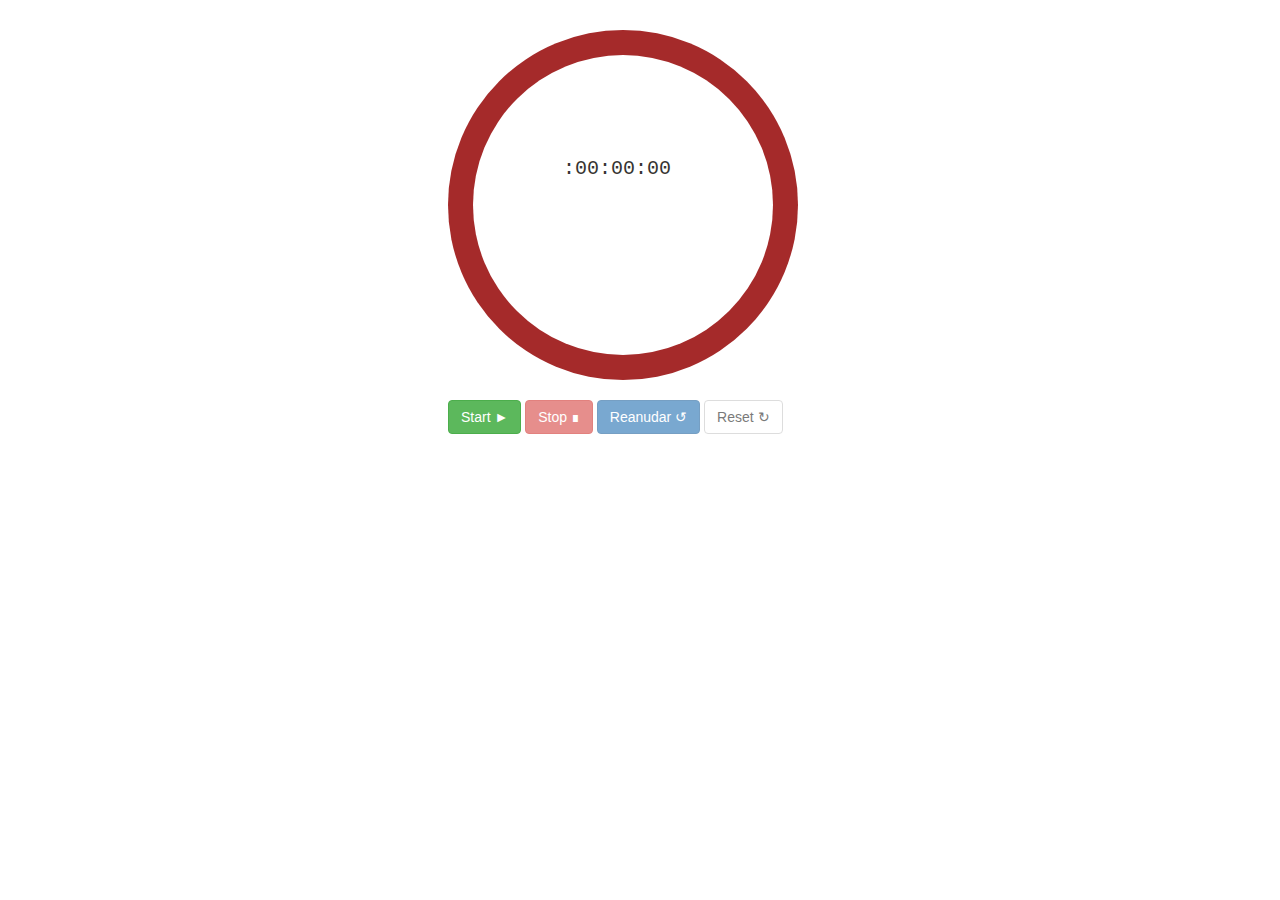
<file: Traea JavScript/Cronometro/index.html>
<!DOCTYPE html>
<html lang="en">
<head>
    <meta charset="UTF-8">
    <meta name="viewport" content="width=device-width, initial-scale=1.0">
    <meta http-equiv="X-UA-Compatible" content="ie=edge">
    <title>Cronometro</title>
    <link href="css/bootstrap.css" rel="stylesheet" type="text/css"/>
    <link href="css/cronometro.css" rel="stylesheet" type="text/css"/>
    
</head>
<body>
    

        <div id="" class="" style="margin-left:35%;margin-top:30px;">
                <div class="Marco">
                        <div class="reloj-container">
                                <div class="Botones">
                                        <div class="reloj hidden" id="Horas">00</div>
                                                
                                        <div class="reloj" id="Minutos">:00</div>
                                                
                                        <div class="reloj" id="Segundos">:00</div>
                                                
                                        <div class="reloj" id="Centesimas">:00</div>
                                </div>
        
                        </div>
                </div>
        
                <br>
                <div>
                        <input type="button" class="btn btn-success" id="inicio" value="Start &#9658;" onclick="inicio();">
                        <input type="button" class="btn btn-danger" id="parar" value="Stop &#8718;" onclick="parar();" disabled>
                        <input type="button" class=" btn btn-primary" id="continuar" value="Reanudar &#8634;"
                                onclick="inicio();" disabled>
                        <input type="button" class=" btn btn-default" id="reinicio" value="Reset &#8635;" onclick="reinicio();"
                                disabled>

                </div>
                <div style="margin-left:100px;"><strong id="parado"></strong></div>
        </div>

        <script src="Js/jquery-3.3.1.js"></script>
        <script src="Js/bootstrap.js"></script>
        <script src="Js/cronometro.js"></script>
</body>
</html>
</file>
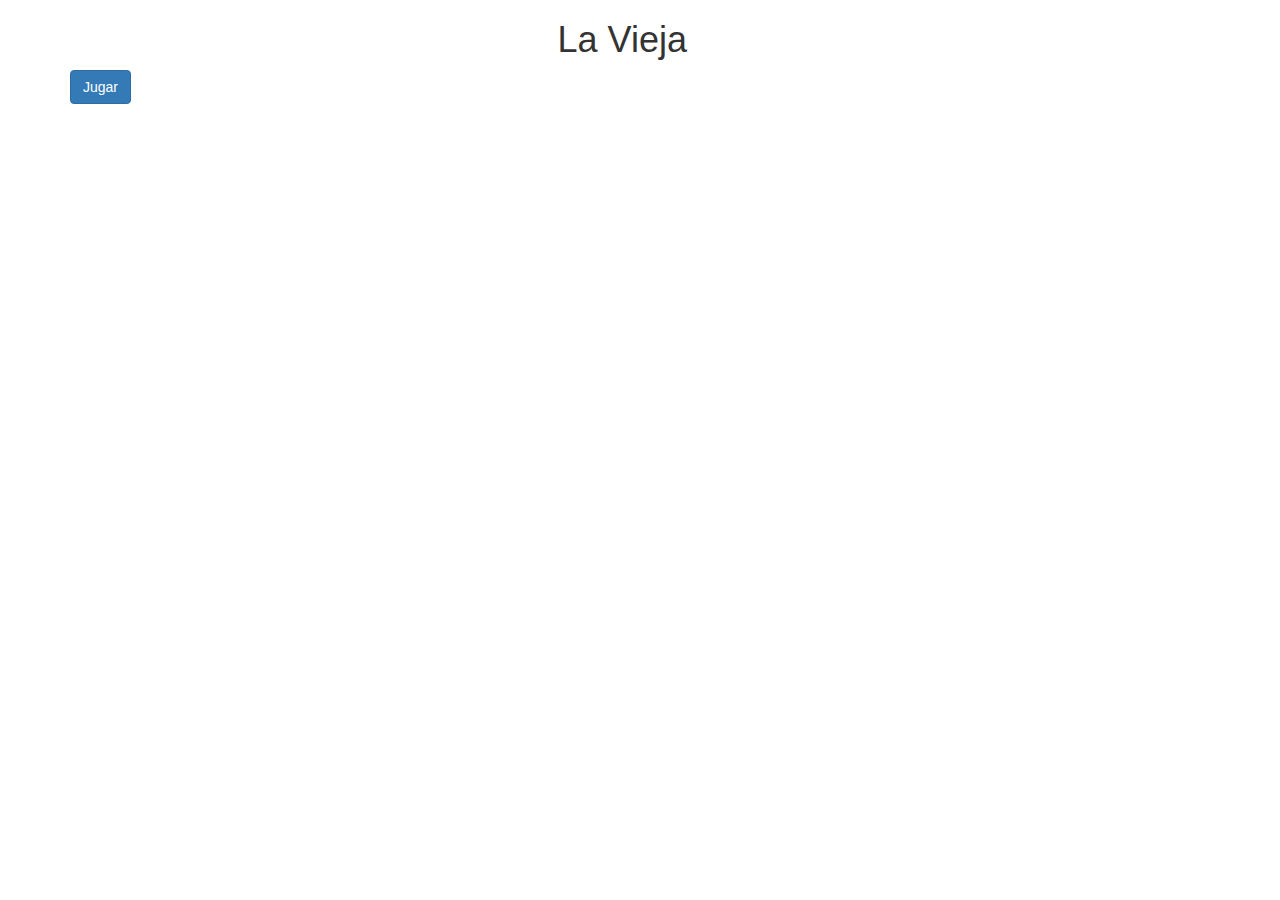
<file: Traea JavScript/La Vieja/index.html>
<!DOCTYPE html>
<html lang="en">
<head>
    <meta charset="UTF-8">
    <meta name="viewport" content="width=device-width, initial-scale=1.0">
    <meta http-equiv="X-UA-Compatible" content="ie=edge">
    <title> La Vieja </title>
    <link href="css/bootstrap.css" rel="stylesheet" type="text/css"/>
</head>
<body>

    <div class="container ">
        <div class="row">
                <div class="col-lg-5"></div>
                <div class="col-lg-5">
                    <h1>La Vieja</h1>
                </div>
        </div>
    </div>
  
    <div class="container ">
           <div>
               <div class="juegoTT">
                    <div class="btn btn-primary" id="jugar" onclick="GetName(this);">Jugar</div>
               </div>
              

               <div class="" style="display:none;" id="jugadores">
                   <div class="row" style="margin-bottom:10px;">
                       <div class="col-lg-6"> 
                           <div style="display:flex;">
                                <p><strong>Jugando....</strong></p>
                                <div class="btn btn-danger" id="Reset" onclick="ResetBtn(this);" style="margin-left:10px;">Iniciar Otra vez !</div>
                           </div>
                       
                        </div>
                        <div class="col-lg-6"> 
                                <div style="display:block;">
                                     <p><strong> Ronda : </strong></p>
                                     <input type="button" class="btn btn-default" id="ronda" value="1" style="margin-left:15px;"/>
                                </div>
                            
                        </div>
                    </div>
                   <div class="row">
                       <div class="col-lg-2">
                           <label  style="margin-top: 26px;">Jugar 1 (X) : </label>
                        </div>
                        <div class="col-lg-3">
                             
                                <input class="form-control" readonly value="" style="margin-top: 26px;" id="NameJugador1"/>
                        </div>
                        <div class="col-lg-1">
                                <label>Ganadas</label>
                                <input type="button" class="form-control btn btn-success" value="0" id="ganadas1"/>
                        </div>
                        <div class="col-lg-1">
                                <label>Perdidas</label>
                                <input type="button" class="form-control btn btn-danger" value="0" id="perdidas1"/>
                        </div>
                        
                    </div> 
                   <div class="row" style="margin-top:10px;margin-bottom:30px;">
                       <div class="col-lg-2">
                           <strong>Jugar 2 (O) : </strong>
                    
                    </div>
                    <div class="col-lg-3">
                            <input class="form-control" readonly value="" id="NameJugador2"/>
                    </div>
                    <div class="col-lg-1">
                            <input type="button" class="form-control btn btn-success" value="0" id="ganadas2"/>
                    </div>
                    <div class="col-lg-1">
                            <input type="button" class="form-control btn btn-danger" value="0" id="perdidas2"/>
                    </div>
                </div> 
                  
               </div>
           </div>
            <form name="tic" style="margin-left:40%;display:none;" id="Tablero"> 
                    <input TYPE="button" NAME="sqr1" style="margin-bottom:5px;" class="tictac btn btn-default" value="     " onClick="if(document.tic.sqr1.value == '     ' && turn == 0 && mode == 1) {document.tic.sqr1.value = ' X '; sqr1T = 1; turn = 1; vari(); check();} else if(document.tic.sqr1.value == '     ' && turn == 1 && mode == 2) {document.tic.sqr1.value = ' X '; sqr1T = 1; turn = 0; vari(); player1Check()} else if(document.tic.sqr1.value == '     ' && turn == 0 && mode == 2) {document.tic.sqr1.value = ' O '; sqr1T = 1; turn = 1; vari(); player1Check()} drawCheck()"> 
                    <input TYPE="button" NAME="sqr2" style="margin-bottom:5px;" class="tictac btn btn-default" value="     " onClick="if(document.tic.sqr2.value == '     ' && turn == 0 && mode == 1) {document.tic.sqr2.value = ' X '; sqr2T = 1; turn = 1; vari(); check();} else if(document.tic.sqr2.value == '     ' && turn == 1 && mode == 2) {document.tic.sqr2.value = ' X '; sqr2T = 1; turn = 0; vari(); player1Check()} else if(document.tic.sqr2.value == '     ' && turn == 0 && mode == 2) {document.tic.sqr2.value = ' O '; sqr2T = 1; turn = 1; vari(); player1Check()} drawCheck()"> 
                    <input TYPE="button" NAME="sqr3" style="margin-bottom:5px;" class="tictac btn btn-default" value="     " onClick="if(document.tic.sqr3.value == '     ' && turn == 0 && mode == 1) {document.tic.sqr3.value = ' X '; sqr3T = 1; turn = 1; vari(); check();} else if(document.tic.sqr3.value == '     ' && turn == 1 && mode == 2) {document.tic.sqr3.value = ' X '; sqr3T = 1; turn = 0; vari(); player1Check()} else if(document.tic.sqr3.value == '     ' && turn == 0 && mode == 2) {document.tic.sqr3.value = ' O '; sqr3T = 1; turn = 1; vari(); player1Check()} drawCheck()">
                    <br> 
                    <input TYPE="button" NAME="sqr4" style="margin-bottom:5px;" class="tictac btn btn-default" value="     " onClick="if(document.tic.sqr4.value == '     ' && turn == 0 && mode == 1) {document.tic.sqr4.value = ' X '; sqr4T = 1; turn = 1; vari(); check();} else if(document.tic.sqr4.value == '     ' && turn == 1 && mode == 2) {document.tic.sqr4.value = ' X '; sqr4T = 1; turn = 0; vari(); player1Check()} else if(document.tic.sqr4.value == '     ' && turn == 0 && mode == 2) {document.tic.sqr4.value = ' O '; sqr4T = 1; turn = 1; vari(); player1Check()} drawCheck()"> 
                    <input TYPE="button" NAME="sqr5" style="margin-bottom:5px;" class="tictac btn btn-default" value="     " onClick="if(document.tic.sqr5.value == '     ' && turn == 0 && mode == 1) {document.tic.sqr5.value = ' X '; sqr5T = 1; turn = 1; vari(); check();} else if(document.tic.sqr5.value == '     ' && turn == 1 && mode == 2) {document.tic.sqr5.value = ' X '; sqr5T = 1; turn = 0; vari(); player1Check()} else if(document.tic.sqr5.value == '     ' && turn == 0 && mode == 2) {document.tic.sqr5.value = ' O '; sqr5T = 1; turn = 1; vari(); player1Check()} drawCheck()"> 
                    <input TYPE="button" NAME="sqr6" style="margin-bottom:5px;" class="tictac btn btn-default" value="     " onClick="if(document.tic.sqr6.value == '     ' && turn == 0 && mode == 1) {document.tic.sqr6.value = ' X '; sqr6T = 1; turn = 1; vari(); check();} else if(document.tic.sqr6.value == '     ' && turn == 1 && mode == 2) {document.tic.sqr6.value = ' X '; sqr6T = 1; turn = 0; vari(); player1Check()} else if(document.tic.sqr6.value == '     ' && turn == 0 && mode == 2) {document.tic.sqr6.value = ' O '; sqr6T = 1; turn = 1; vari(); player1Check()} drawCheck()">
                    <br> 
                    <input TYPE="button" NAME="sqr7" style="margin-bottom:5px;" class="tictac btn btn-default" value="     " onClick="if(document.tic.sqr7.value == '     ' && turn == 0 && mode == 1) {document.tic.sqr7.value = ' X '; sqr7T = 1; turn = 1; vari(); check();} else if(document.tic.sqr7.value == '     ' && turn == 1 && mode == 2) {document.tic.sqr7.value = ' X '; sqr7T = 1; turn = 0; vari(); player1Check()} else if(document.tic.sqr7.value == '     ' && turn == 0 && mode == 2) {document.tic.sqr7.value = ' O '; sqr7T = 1; turn = 1; vari(); player1Check()} drawCheck()"> 
                    <input TYPE="button" NAME="sqr8" style="margin-bottom:5px;" class="tictac btn btn-default" value="     " onClick="if(document.tic.sqr8.value == '     ' && turn == 0 && mode == 1) {document.tic.sqr8.value = ' X '; sqr8T = 1; turn = 1; vari(); check();} else if(document.tic.sqr8.value == '     ' && turn == 1 && mode == 2) {document.tic.sqr8.value = ' X '; sqr8T = 1; turn = 0; vari(); player1Check()} else if(document.tic.sqr8.value == '     ' && turn == 0 && mode == 2) {document.tic.sqr8.value = ' O '; sqr8T = 1; turn = 1; vari(); player1Check()} drawCheck()"> 
                    <input TYPE="button" NAME="sqr9" style="margin-bottom:5px;" class="tictac btn btn-default" value="     " onClick="if(document.tic.sqr9.value == '     ' && turn == 0 && mode == 1) {document.tic.sqr9.value = ' X '; sqr9T = 1; turn = 1; vari(); check();} else if(document.tic.sqr9.value == '     ' && turn == 1 && mode == 2) {document.tic.sqr9.value = ' X '; sqr9T = 1; turn = 0; vari(); player1Check()} else if(document.tic.sqr9.value == '     ' && turn == 0 && mode == 2) {document.tic.sqr9.value = ' O '; sqr9T = 1; turn = 1; vari(); player1Check()} drawCheck()"> 
            </form> 
    </div>

        

    
    <script src="Js/jquery-3.3.1.js"></script>
    <script src="Js/bootstrap.js"></script>
    <script src="Js/vieja.js"></script>
</body>
</html>
</file>
<file: Traea JavScript/Cronometro/css/cronometro.css>
*{
    margin: 0;
    padding: 0;
   }
   #contenedor{
    margin: 10px auto;
    width: 540px;
    height: 115px;
   }
   .reloj{
    float: left;
    font-size: 20px;
    font-family: Courier,sans-serif;
    color: #363431;
   }
   .boton{
    outline: none;
    border: 1px solid #363431;
    color: white;
    width: 128px;
    height: 30px;
    text-shadow: 0px -1px 1px black;
    font-size: 20px;
    border-radius: 5px;
    font-family: Helvetica;
    cursor: pointer;
    background-image: linear-gradient(#3aad02,#2c6f05);
   }
   .boton:active{
    background-image: linear-gradient(#2c6f05,#3aad02);
   }
   .boton:hover{
    box-shadow: 0px 0px 14px #3aad02;
   }

   .reloj-container{
       background-color:white;
       height: 300px;
       width:300px;
       border-radius: 100%;
       margin-top:20px;
      
       padding: 90px;
       padding-top:100px; 
   }
   .Botones{
       background: white;
       text-align: center;

   }
   .Marco{
       background-color:brown;
       height: 350px;
       width:350px;
       padding-left: 25px;
       padding-top: 5px;
       border-radius: 100%;
   }
</file>
